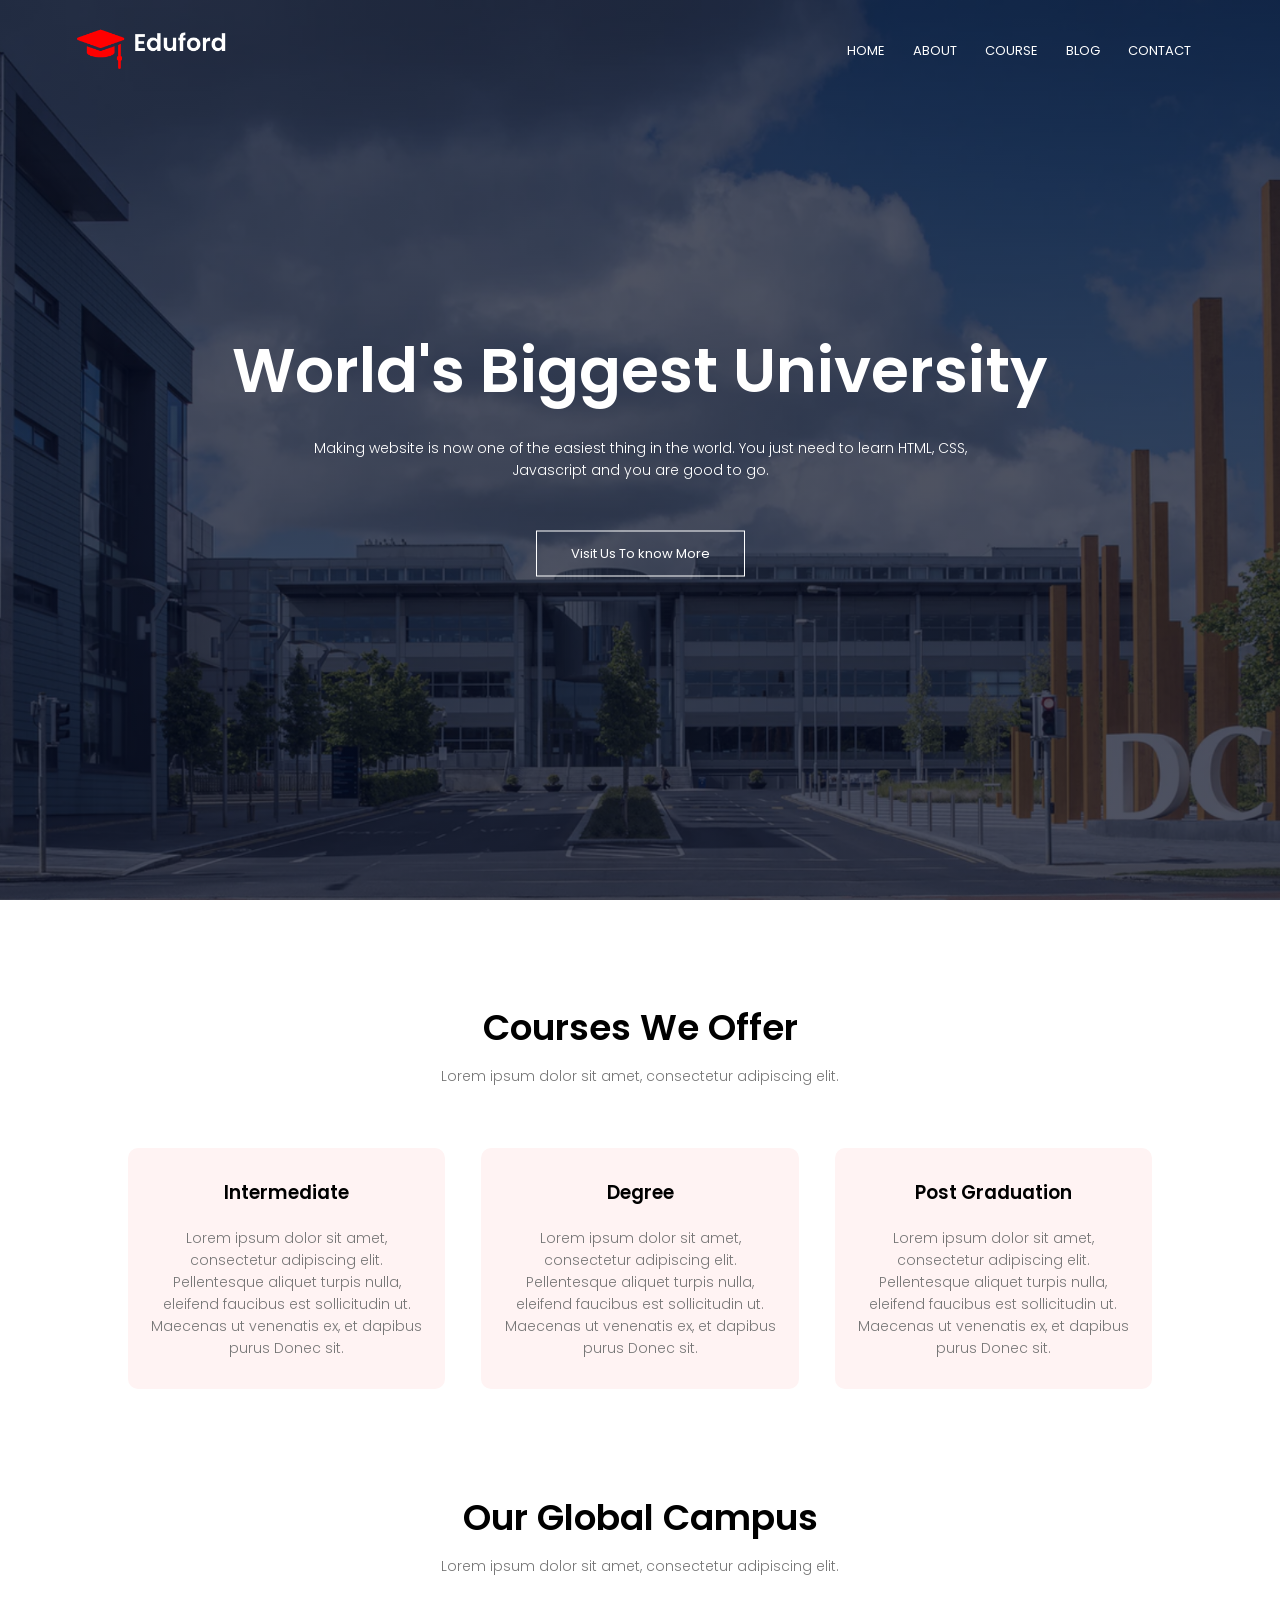
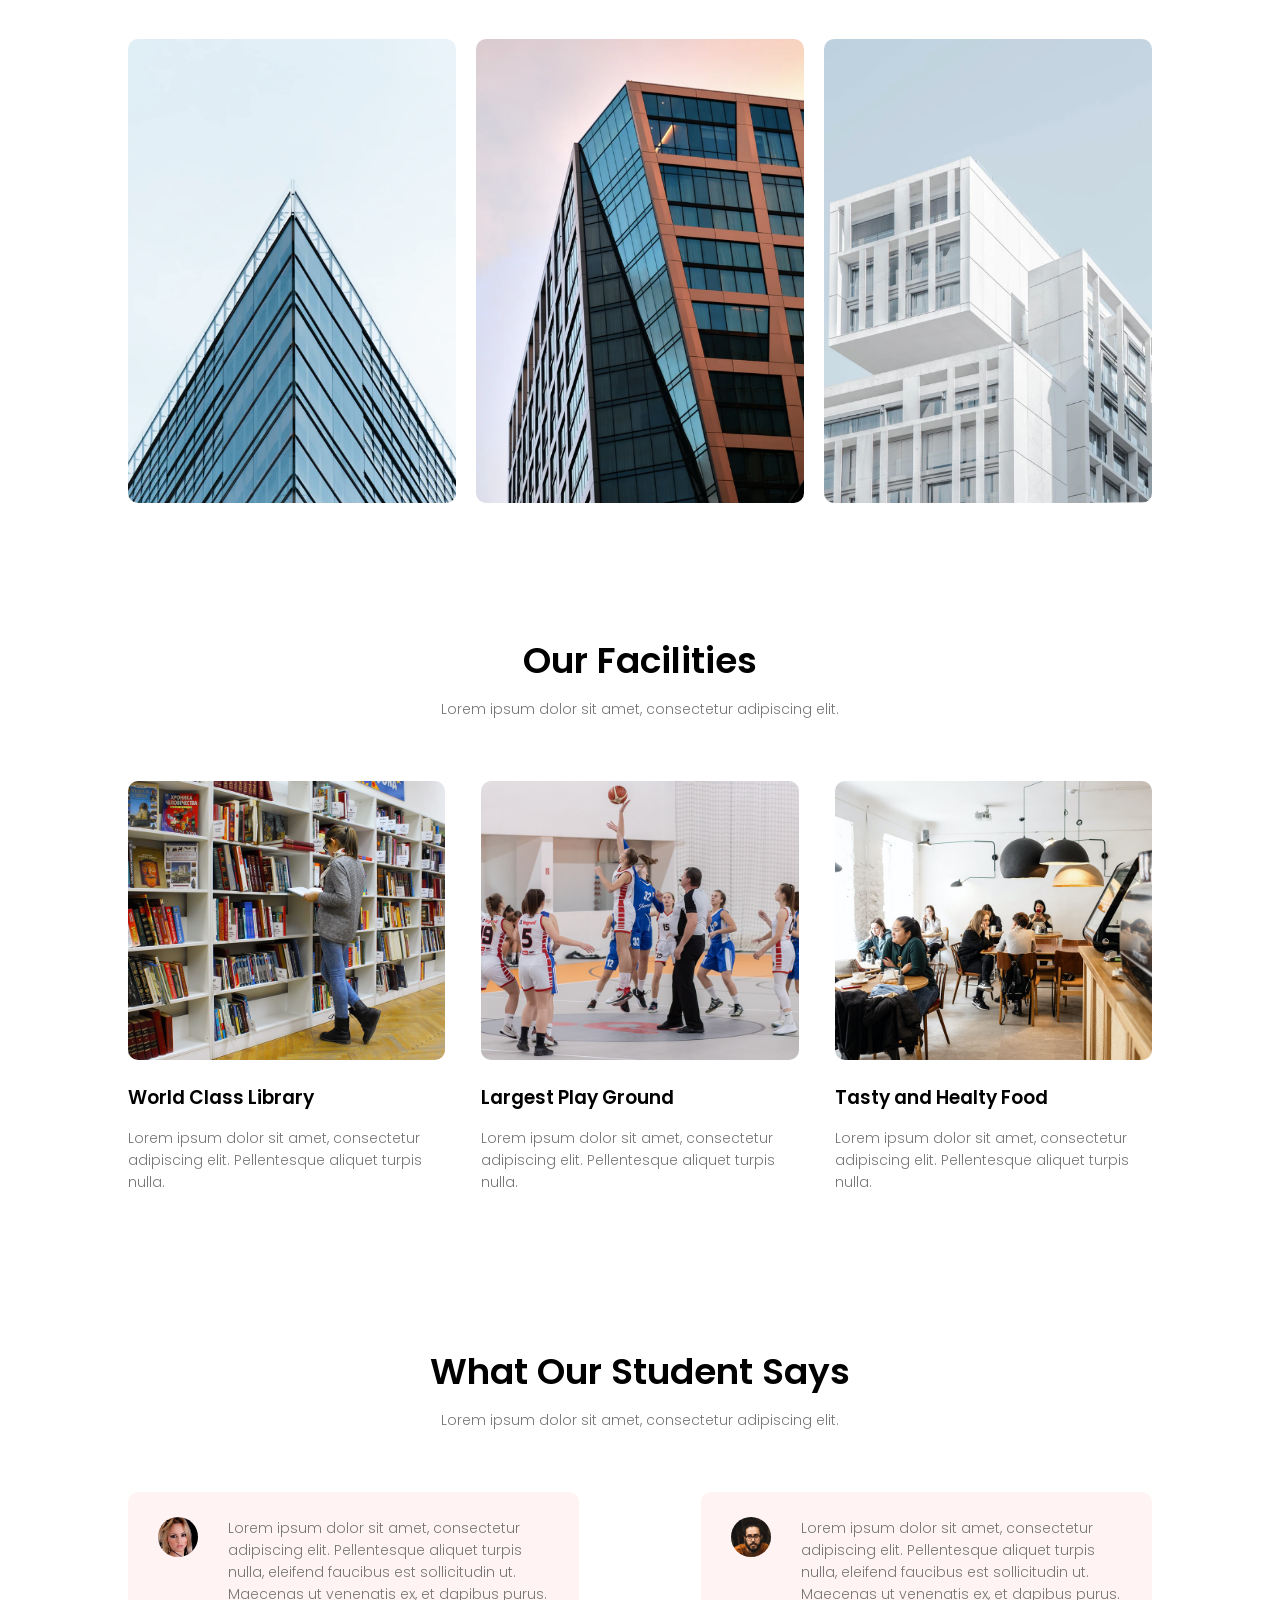
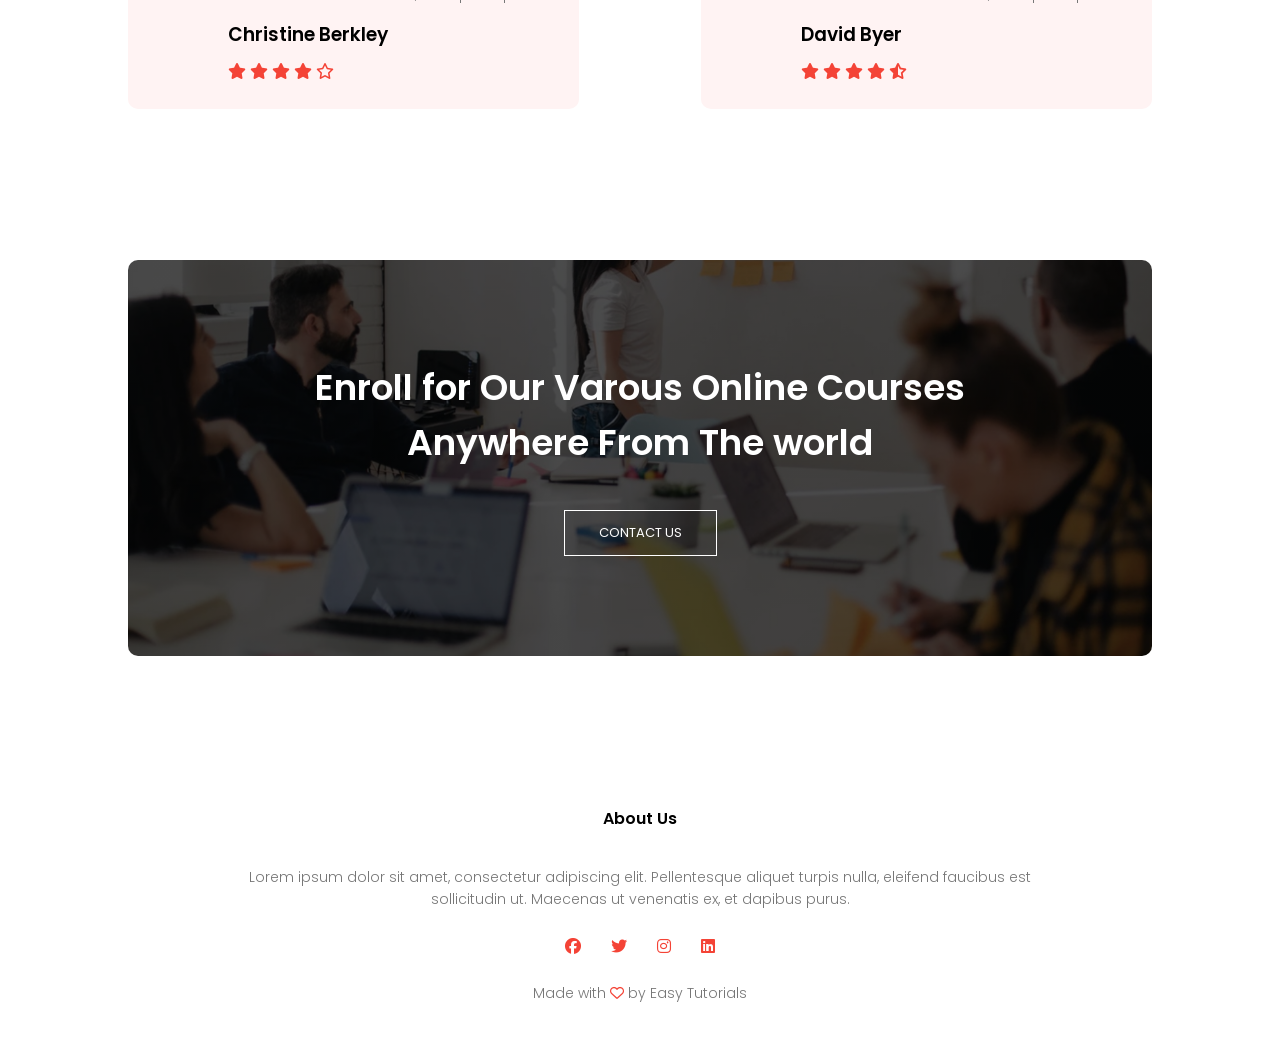
<file: index.html>
<!DOCTYPE html>
<html>
<head>
    <meta name="viewport" content="width=device-width, initial-scale=1.0">
    <title>University Website Design - Easy Tutorials</title>
    <link rel="stylesheet" href="style.css">
    <link rel="stylesheet" href="style.css">
<link rel="preconnect" href="https://fonts.gstatic.com">
<link href="https://fonts.googleapis.com/css2?family=Poppins:wght@100;200;300;400;600;700&display=swap" rel="stylesheet">
<link rel="stylesheet" href="https://cdnjs.cloudflare.com/ajax/libs/font-awesome/6.6.0/css/all.min.css">
</head>
<body>
<section class="header">
        <nav>
            <a href="index.html"><img src="images/logo.png"></a>
            <div class="nav-links" id="navLinks">
                <i class="fa-solid fa-times" onclick="hideMenu()"></i>
                <ul>
                    <li><a href="index.html">HOME</a></li>
                    <li><a href="about.html">ABOUT</a></li>
                    <li><a href="course.html">COURSE</a></li>
                    <li><a href="blog.html">BLOG</a></li>
                    <li><a href="contact.html">CONTACT</a></li>
                </ul>
            </div>
            <i class="fa-solid fa-bars" onclick="showMenu()"></i>
        </nav>

<div class="text-box">
    <h1>World's Biggest University</h1>
    <p>Making website is now one of the easiest thing in the world. You 
       just need to learn HTML, CSS,<br> Javascript and you are good to go.
    </p>
    <a href="" class="hero-btn">Visit Us To know More</a>
</div>
</section>

<!----------------Course------------->

<section class="course">
    <h1>Courses We Offer</h1>
    <p>Lorem ipsum dolor sit amet, consectetur adipiscing elit.</p>
    <div class="row">
        <div class="course-col">
            <h3>Intermediate</h3>
            <p>Lorem ipsum dolor sit amet, consectetur adipiscing elit. 
            Pellentesque aliquet turpis nulla, eleifend faucibus est 
            sollicitudin ut. Maecenas ut venenatis ex, et dapibus purus 
            Donec sit.</p>
        </div>
        <div class="course-col">
            <h3>Degree</h3>
            <p>Lorem ipsum dolor sit amet, consectetur adipiscing elit. 
            Pellentesque aliquet turpis nulla, eleifend faucibus est 
            sollicitudin ut. Maecenas ut venenatis ex, et dapibus purus 
            Donec sit.</p>
        </div>
        <div class="course-col">
            <h3>Post Graduation</h3>
            <p>Lorem ipsum dolor sit amet, consectetur adipiscing elit. 
            Pellentesque aliquet turpis nulla, eleifend faucibus est 
            sollicitudin ut. Maecenas ut venenatis ex, et dapibus purus 
            Donec sit.</p>
        </div>
    </div>

</section>

<!---------- campus --------->
<section class="campus">
    <h1>Our Global Campus</h1>
    <p>Lorem ipsum dolor sit amet, consectetur adipiscing elit.</p>

    <div class="row">
        <div class="campus-col">
            <img src="images/london.png">
            <div class="layer">
                <h3>LONDON</h3>
            </div>
        </div>
        <div class="campus-col">
            <img src="images/newyork.png">
            <div class="layer">
                <h3>NEW YORK</h3>
            </div>
        </div>
        <div class="campus-col">
            <img src="images/washington.png">
            <div class="layer">
                <h3>WASHINGTON</h3>
            </div>
        </div>
    </div>

</section>

<!------------- Facilities ------------->

<section class="facilities">
    <h1>Our Facilities</h1>
    <p>Lorem ipsum dolor sit amet, consectetur adipiscing elit.</p>

    <div class="row">
        <div class="facilities-col">
            <img src="images/library.png">
            <h3>World Class Library</h3>
            <p>Lorem ipsum dolor sit amet, consectetur adipiscing elit.
            Pellentesque aliquet turpis nulla.</p>
        </div>
        <div class="facilities-col">
            <img src="images/basketball.png">
            <h3>Largest Play Ground</h3>
            <p>Lorem ipsum dolor sit amet, consectetur adipiscing elit.
            Pellentesque aliquet turpis nulla.</p>
        </div>
        <div class="facilities-col">
            <img src="images/cafeteria.png">
            <h3>Tasty and Healty Food</h3>
            <p>Lorem ipsum dolor sit amet, consectetur adipiscing elit.
            Pellentesque aliquet turpis nulla.</p>
        </div>
    </div>
</section>

<!-------------- testimonials------------>

<section class="testimonials">
    <h1>What Our Student Says</h1>
    <p>Lorem ipsum dolor sit amet, consectetur adipiscing elit.</p>

    <div class="row">
        <div class="testimonial-col">
            <img src="images/user1.jpg">
            <div>
                <p>Lorem ipsum dolor sit amet, consectetur adipiscing
            elit. Pellentesque aliquet turpis nulla, eleifend
            faucibus est sollicitudin ut. Maecenas ut venenatis ex,
            et dapibus purus.</p>
            <h3>Christine Berkley</h3>
            <i class="fa-solid fa-star"></i>
            <i class="fa-solid fa-star"></i>
            <i class="fa-solid fa-star"></i>
            <i class="fa-solid fa-star"></i>
            <i class="fa-chisel fa-regular fa-star"></i>
            </div>
        </div>
        <div class="testimonial-col">
            <img src="images/user2.jpg">
            <div>
                <p>Lorem ipsum dolor sit amet, consectetur adipiscing
            elit. Pellentesque aliquet turpis nulla, eleifend
            faucibus est sollicitudin ut. Maecenas ut venenatis ex,
            et dapibus purus.</p>
            <h3>David Byer</h3>
            <i class="fa-solid fa-star"></i>
            <i class="fa-solid fa-star"></i>
            <i class="fa-solid fa-star"></i>
            <i class="fa-solid fa-star"></i>
            <i class="fa-solid fa-star-half-stroke"></i>
            </div>
        </div>
    </div>

</section>
<!-------- Call To Action ------------->
<section class="cta">
    <h1>Enroll for Our Varous Online Courses<br> Anywhere From The world </h1>
    <a href="" class="hero-btn">CONTACT US</a>

</section>

<!------------ Footer ----------->
<section class="footer">
    <h4>About Us</h4>
    <p>Lorem ipsum dolor sit amet, consectetur adipiscing elit.
    Pellentesque aliquet turpis nulla, eleifend faucibus est<br>
    sollicitudin ut. Maecenas ut venenatis ex, et dapibus purus.</p>
    <div class="icons">
        <i class="fa-brands fa-facebook"></i>
        <i class="fa-brands fa-twitter"></i>
        <i class="fa-brands fa-instagram"></i>
        <i class="fa-brands fa-linkedin"></i>
    </div>
    <p>Made with <i class="fa-regular fa-heart"></i> by Easy Tutorials</p>
</section>


<!---------JavaScript for Toggle Menu----------->
<script>

    var navLinks = document.getElementById("navLinks");
    function showMenu(){
        navLinks.style.right = "0";
    }
    function hideMenu(){
        navLinks.style.right = "-200px";
    }

</script>

</body>
</html>
</file>
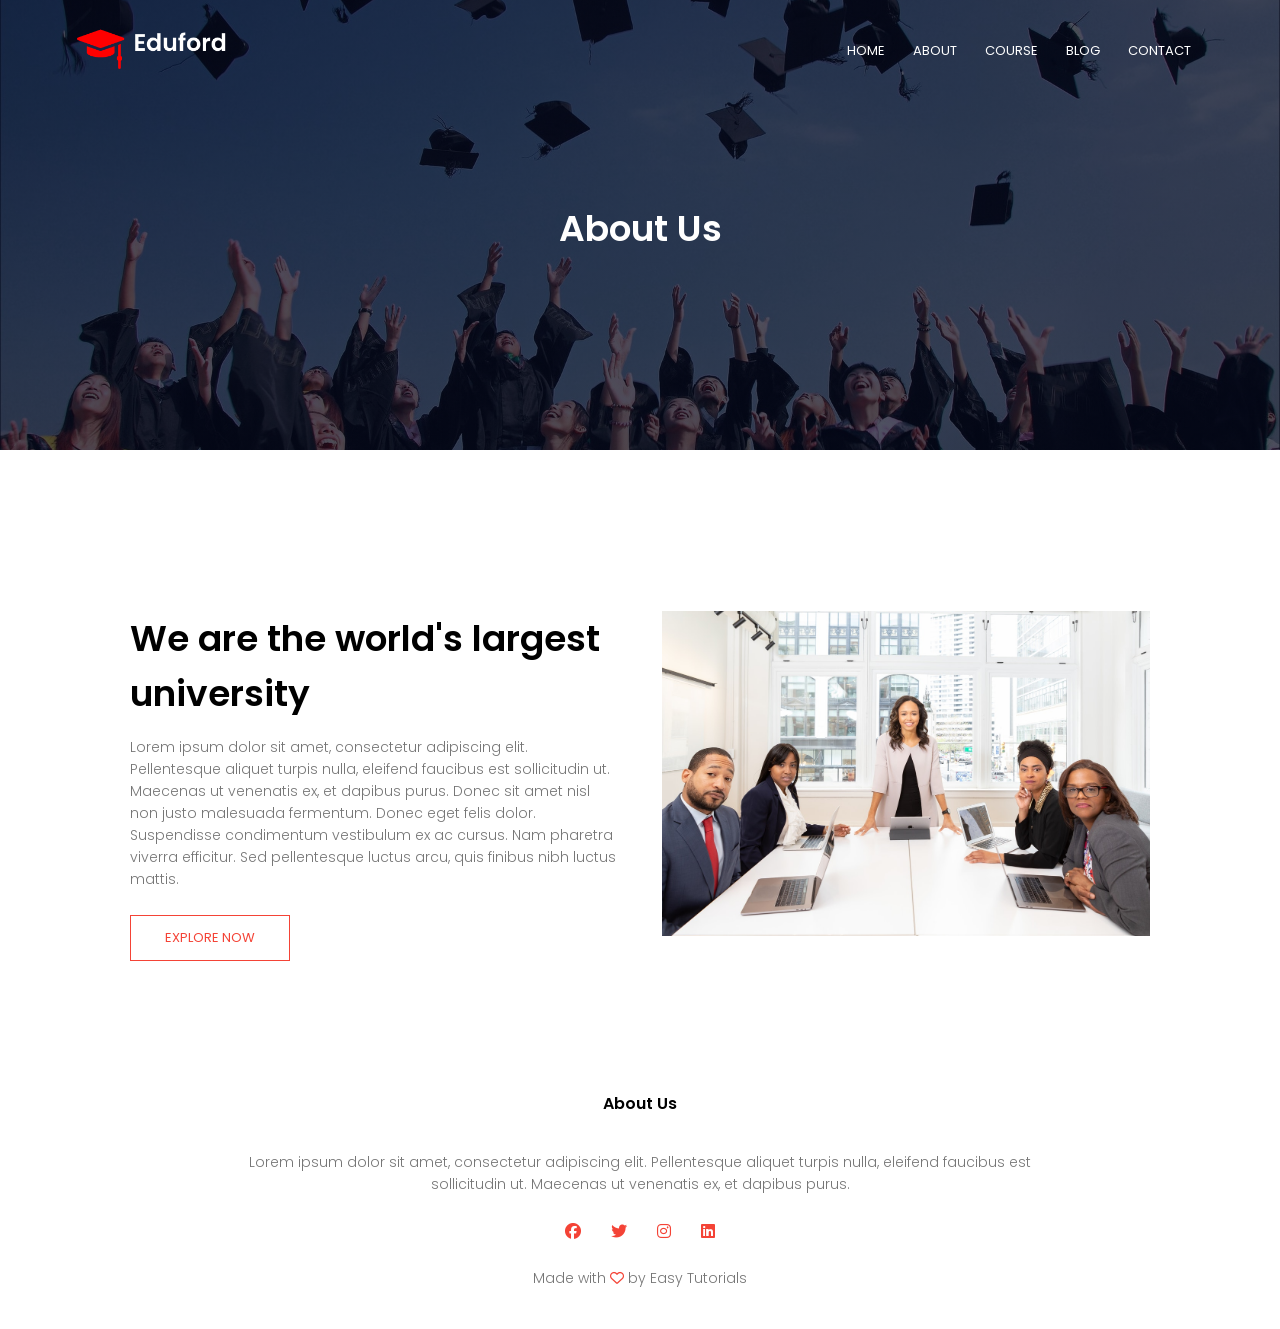
<file: about.html>
<!DOCTYPE html>
<html>
<head>
    <meta name="viewport" content="width=device-width, initial-scale=1.0">
    <title>University Website Design - Easy Tutorials</title>
    <link rel="stylesheet" href="style.css">
    <link rel="stylesheet" href="style.css">
<link rel="preconnect" href="https://fonts.gstatic.com">
<link href="https://fonts.googleapis.com/css2?family=Poppins:wght@100;200;300;400;600;700&display=swap" rel="stylesheet">
<link rel="stylesheet" href="https://cdnjs.cloudflare.com/ajax/libs/font-awesome/6.6.0/css/all.min.css">
</head>
<body>
<section class="sub-header">
        <nav>
            <a href="index.html"><img src="images/logo.png"></a>
            <div class="nav-links" id="navLinks">
                <i class="fa-solid fa-times" onclick="hideMenu()"></i>
                <ul>
                    <li><a href="index.html">HOME</a></li>
                    <li><a href="about.html">ABOUT</a></li>
                    <li><a href="course.html">COURSE</a></li>
                    <li><a href="blog.html">BLOG</a></li>
                    <li><a href="contact.html">CONTACT</a></li>
                </ul>
            </div>
            <i class="fa-solid fa-bars" onclick="showMenu()"></i>
        </nav>
        <h1>About Us</h1>
</section>

<!-------- about us content---------->

<section class="about-us">

    <div class="row">
        <div class="about-col">
            <h1>We are the world's largest university</h1>
            <p>Lorem ipsum dolor sit amet, consectetur adipiscing
            elit. Pellentesque aliquet turpis nulla, eleifend
            faucibus est sollicitudin ut. Maecenas ut venenatis ex,
            et dapibus purus. Donec sit amet nisl non justo
            malesuada fermentum. Donec eget felis dolor. Suspendisse
            condimentum vestibulum ex ac cursus. Nam pharetra
            viverra efficitur. Sed pellentesque luctus arcu, quis
            finibus nibh luctus mattis.</p>
            <a href="" class="hero-btn red-btn">EXPLORE NOW</a>
        </div>
        <div class="about-col">
            <img src="images/about.jpg">
        </div>
    </div>

</section>






<!------------ Footer ----------->
<section class="footer">
    <h4>About Us</h4>
    <p>Lorem ipsum dolor sit amet, consectetur adipiscing elit.
    Pellentesque aliquet turpis nulla, eleifend faucibus est<br>
    sollicitudin ut. Maecenas ut venenatis ex, et dapibus purus.</p>
    <div class="icons">
        <i class="fa-brands fa-facebook"></i>
        <i class="fa-brands fa-twitter"></i>
        <i class="fa-brands fa-instagram"></i>
        <i class="fa-brands fa-linkedin"></i>
    </div>
    <p>Made with <i class="fa-regular fa-heart"></i> by Easy Tutorials</p>
</section>


<!---------JavaScript for Toggle Menu----------->
<script>

    var navLinks = document.getElementById("navLinks");
    function showMenu(){
        navLinks.style.right = "0";
    }
    function hideMenu(){
        navLinks.style.right = "-200px";
    }

</script>

</body>
</html>
</file>
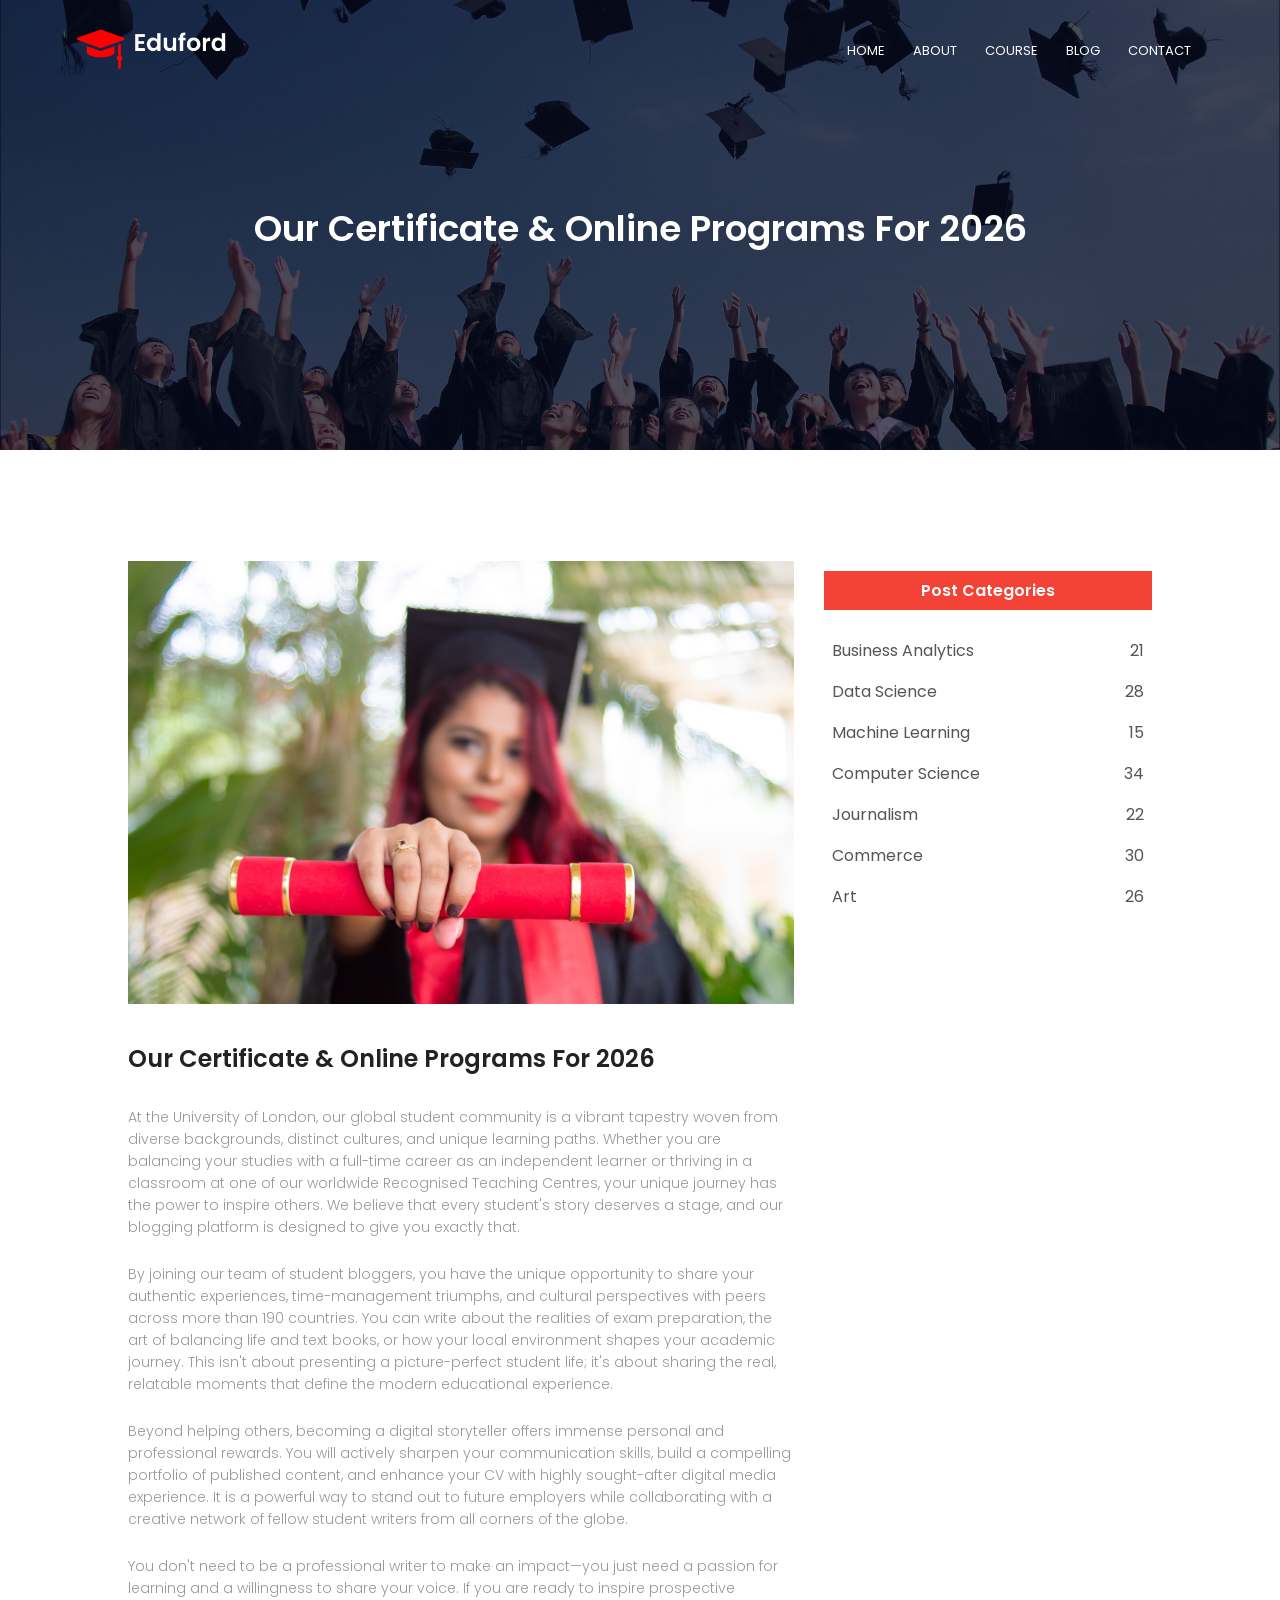
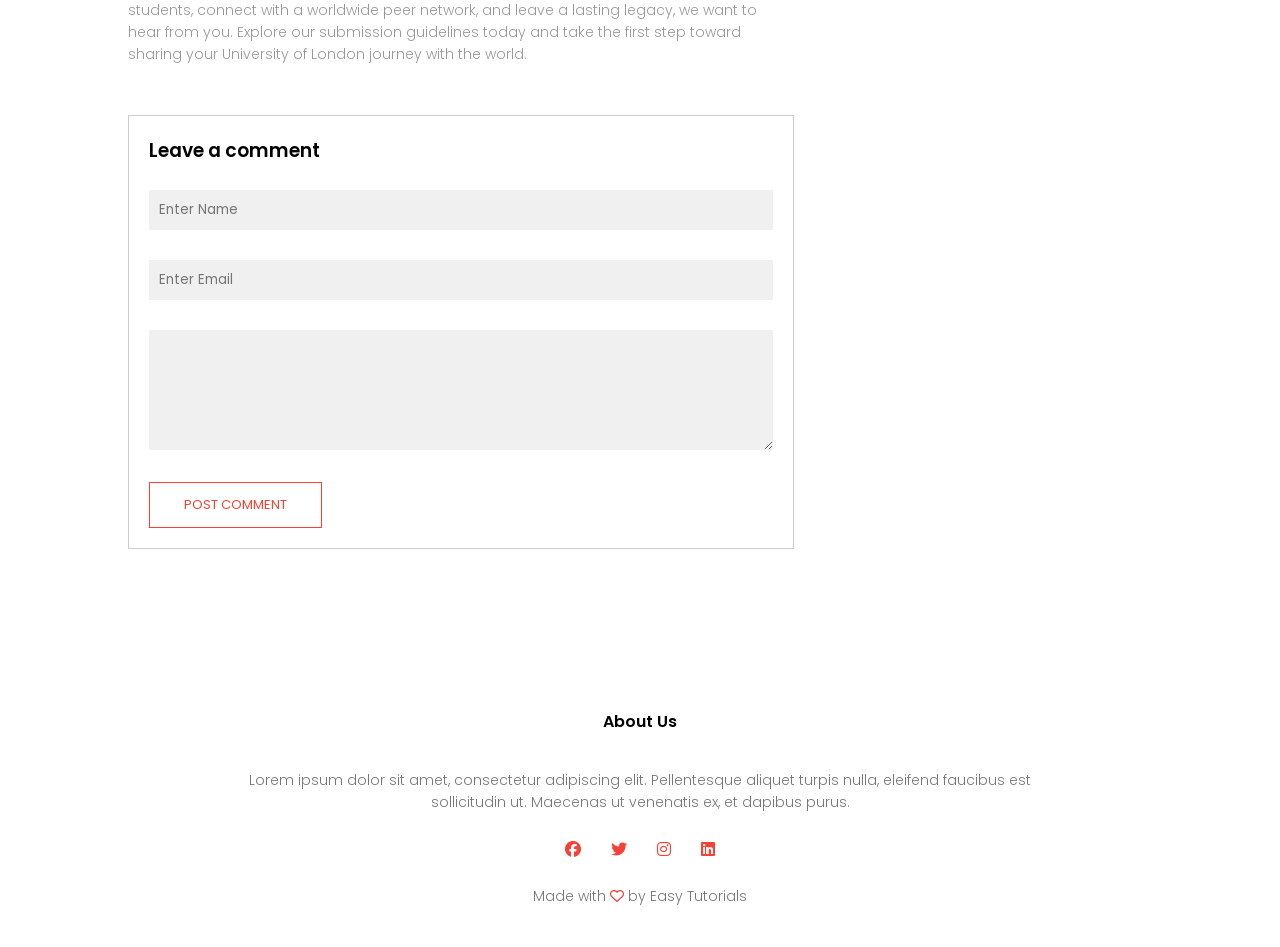
<file: blog.html>
<!DOCTYPE html>
<html>
<head>
    <meta name="viewport" content="width=device-width, initial-scale=1.0">
    <title>University Website Design - Easy Tutorials</title>
    <link rel="stylesheet" href="style.css">
    <link rel="stylesheet" href="style.css">
<link rel="preconnect" href="https://fonts.gstatic.com">
<link href="https://fonts.googleapis.com/css2?family=Poppins:wght@100;200;300;400;600;700&display=swap" rel="stylesheet">
<link rel="stylesheet" href="https://cdnjs.cloudflare.com/ajax/libs/font-awesome/6.6.0/css/all.min.css">
</head>
<body>
<section class="sub-header">
        <nav>
            <a href="index.html"><img src="images/logo.png"></a>
            <div class="nav-links" id="navLinks">
                <i class="fa-solid fa-times" onclick="hideMenu()"></i>
                <ul>
                    <li><a href="index.html">HOME</a></li>
                    <li><a href="about.html">ABOUT</a></li>
                    <li><a href="course.html">COURSE</a></li>
                    <li><a href="blog.html">BLOG</a></li>
                    <li><a href="contact.html">CONTACT</a></li>
                </ul>
            </div>
            <i class="fa-solid fa-bars" onclick="showMenu()"></i>
        </nav>
        <h1>Our Certificate & Online Programs For 2026</h1>
</section>

<!------------ blog page content ---->

<section class="blog-content">
    <div class="row">
        <div class="blog-left">
            <img src="images/certificate.jpg">
            <h2>Our Certificate & Online Programs For 2026</h2>
            <p>At the University of London, our global student community is a vibrant 
            tapestry woven from diverse backgrounds, distinct cultures, and unique 
            learning paths. Whether you are balancing your studies with a full-time career 
            as an independent learner or thriving in a classroom at one of our worldwide 
            Recognised Teaching Centres, your unique journey has the power to inspire others. 
            We believe that every student's story deserves a stage, and our blogging platform 
            is designed to give you exactly that.</p>
            <br>
            <p>By joining our team of student bloggers, you have the unique
            opportunity to share your authentic experiences, time-management
            triumphs, and cultural perspectives with peers across more than 190
            countries. You can write about the realities of exam preparation, the
            art of balancing life and text books, or how your local environment 
            shapes your academic journey. This isn't about presenting a picture-perfect
            student life; it's about sharing the real, relatable moments that define the
            modern educational experience.</p>
            <br>
            <p>Beyond helping others, becoming a digital storyteller offers immense
            personal and professional rewards. You will actively sharpen your 
            communication skills, build a compelling portfolio of published content, 
            and enhance your CV with highly sought-after digital media experience. 
            It is a powerful way to stand out to future employers while collaborating
            with a creative network of fellow student writers from all corners of the globe.</p>
            <br>
            <p>You don't need to be a professional writer to make an impact—you just need a
            passion for learning and a willingness to share your voice. If you are ready to
            inspire prospective students, connect with a worldwide peer network, and leave a
            lasting legacy, we want to hear from you. Explore our submission guidelines today 
            and take the first step toward sharing your University of London journey with the world.</p>
        <div class="comment-box">

            <h3>Leave a comment</h3>
            <form class="comment-form">
                <input type="text" placeholder="Enter Name">
                <input type="email" placeholder="Enter Email">
                <textarea rows="5" placeholder="Your comment">
                </textarea>
                <button type="submit" class="hero-btn red-btn">POST COMMENT</button>
            </form>
        </div>
        
        </div>
        <div class="blog-right">
            <h3>Post Categories</h3>
            <div>
                <span>Business Analytics</span>
                <span>21</span>
            </div>
            <div>
                <span>Data Science</span>
                <span>28</span>
            </div>
            <div>
                <span>Machine Learning</span>
                <span>15</span>
            </div>
            <div>
                <span>Computer Science</span>
                <span>34</span>
            </div>
            <div>
                <span>Journalism</span>
                <span>22</span>
            </div>
            <div>
                <span>Commerce</span>
                <span>30</span>
            </div>
            <div>
                <span>Art</span>
                <span>26</span>
            </div>
        </div>
    </div>
</section>


<!------------ Footer ----------->
<section class="footer">
    <h4>About Us</h4>
    <p>Lorem ipsum dolor sit amet, consectetur adipiscing elit.
    Pellentesque aliquet turpis nulla, eleifend faucibus est<br>
    sollicitudin ut. Maecenas ut venenatis ex, et dapibus purus.</p>
    <div class="icons">
        <i class="fa-brands fa-facebook"></i>
        <i class="fa-brands fa-twitter"></i>
        <i class="fa-brands fa-instagram"></i>
        <i class="fa-brands fa-linkedin"></i>
    </div>
    <p>Made with <i class="fa-regular fa-heart"></i> by Easy Tutorials</p>
</section>


<!---------JavaScript for Toggle Menu----------->
<script>

    var navLinks = document.getElementById("navLinks");
    function showMenu(){
        navLinks.style.right = "0";
    }
    function hideMenu(){
        navLinks.style.right = "-200px";
    }

</script>

</body>
</html>
</file>
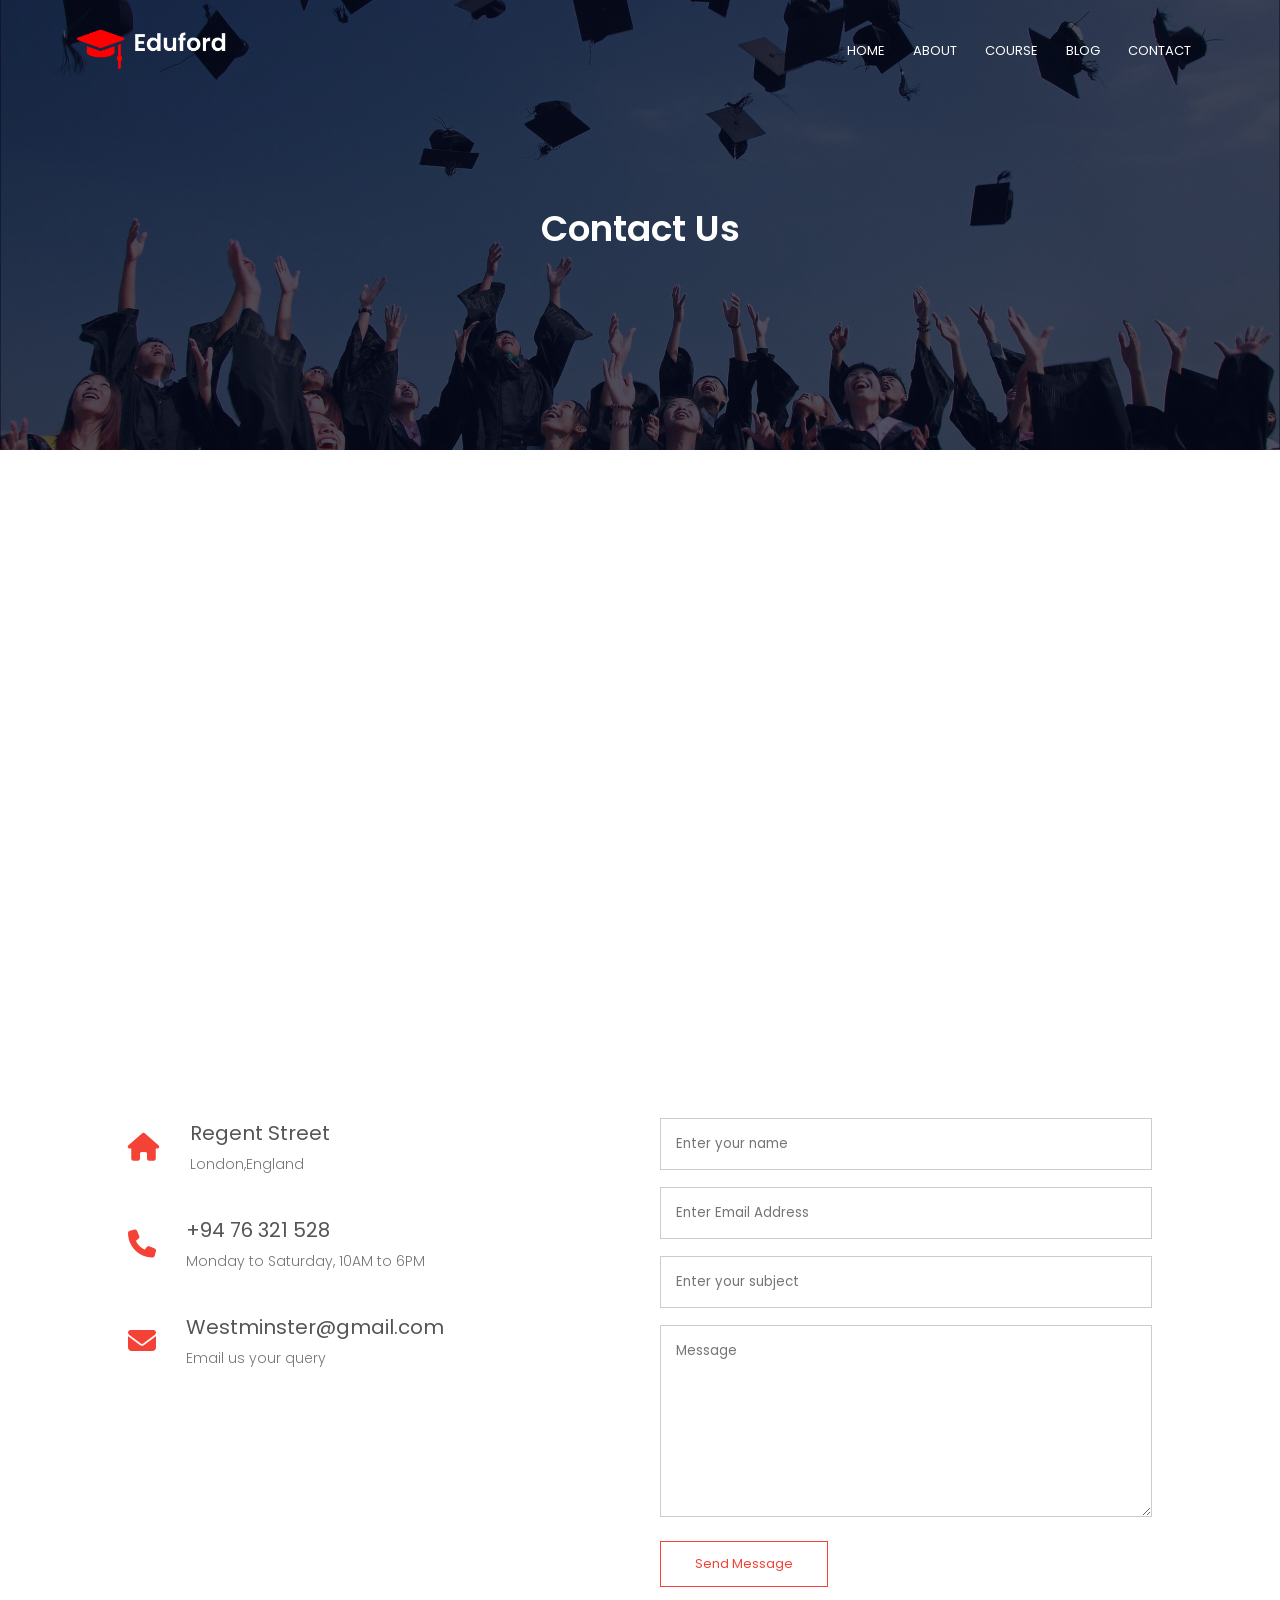
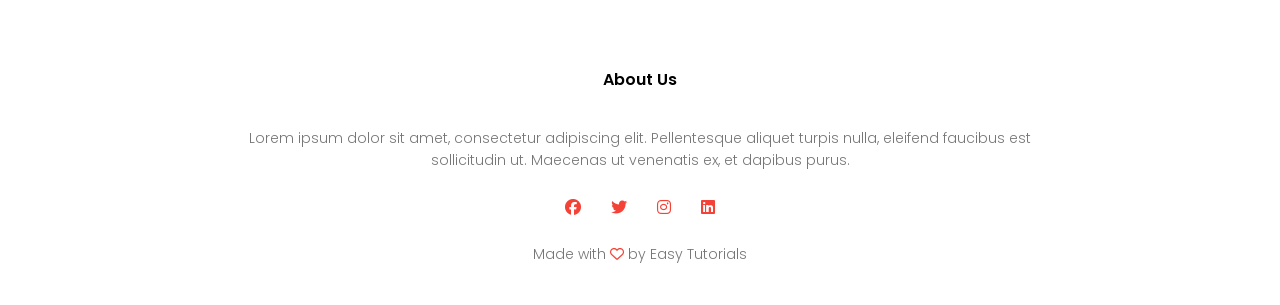
<file: contact.html>
<!DOCTYPE html>
<html>
<head>
    <meta name="viewport" content="width=device-width, initial-scale=1.0">
    <title>University Website Design - Easy Tutorials</title>
    <link rel="stylesheet" href="style.css">
    <link rel="stylesheet" href="style.css">
<link rel="preconnect" href="https://fonts.gstatic.com">
<link href="https://fonts.googleapis.com/css2?family=Poppins:wght@100;200;300;400;600;700&display=swap" rel="stylesheet">
<link rel="stylesheet" href="https://cdnjs.cloudflare.com/ajax/libs/font-awesome/6.6.0/css/all.min.css">
</head>
<body>
<section class="sub-header">
        <nav>
            <a href="index.html"><img src="images/logo.png"></a>
            <div class="nav-links" id="navLinks">
                <i class="fa-solid fa-times" onclick="hideMenu()"></i>
                <ul>
                    <li><a href="index.html">HOME</a></li>
                    <li><a href="about.html">ABOUT</a></li>
                    <li><a href="course.html">COURSE</a></li>
                    <li><a href="blog.html">BLOG</a></li>
                    <li><a href="contact.html">CONTACT</a></li>
                </ul>
            </div>
            <i class="fa-solid fa-bars" onclick="showMenu()"></i>
        </nav>
        <h1>Contact Us</h1>
</section>

<!-------- contact us ---------->

<section class="location">
    <iframe src="https://www.google.com/maps/embed?pb=!1m18!1m12!1m3!1d40678106.816687554!2d-71.86192900000003!3d51.51698410000001!2m3!1f0!2f0!3f0!3m2!1i1024!2i768!4f13.1!3m3!1m2!1s0x48761ad51b1e1cf9%3A0xcc7544a8c326ab06!2sUniversity%20of%20Westminster%20-%20Regent%20Street!5e0!3m2!1sen!2slk!4v1779183520718!5m2!1sen!2slk" width="600" height="450" style="border:0;" allowfullscreen="" loading="lazy" referrerpolicy="no-referrer-when-downgrade"></iframe>

</section>

<section class="contact-us">

    <div class="row">
        <div class="contact-col">
            <div>
                <i class="fa fa-home"></i>
                <span>
                    <h5>Regent Street</h5>
                    <p>London,England</p>
                </span>

            </div>
            <div>
                <i class="fa fa-phone"></i>
                <span>
                    <h5>+94 76 321 528</h5>
                    <p>Monday to Saturday, 10AM to 6PM</p>
                </span>

            </div>
            <div>
                <i class="fa-solid fa-envelope"></i>
                <span>
                    <h5>Westminster@gmail.com</h5>
                    <p>Email us your query</p>
                </span>

            </div>
        </div>
        <div class="contact-col">
            <form action="form-handler.php" method="post">
                <input type="text" name="name" placeholder="Enter your name" required>
                <input type="email" name="email" placeholder="Enter Email Address" required>
                <input type="text" name="subject" placeholder="Enter your subject" required>
                <textarea rows="8" name="message" placeholder="Message" required></textarea>
                <button type="submit" class="hero-btn red-btn">Send Message</button>
            </form>

        </div>
    </div>


</section>



<!------------ Footer ----------->
<section class="footer">
    <h4>About Us</h4>
    <p>Lorem ipsum dolor sit amet, consectetur adipiscing elit.
    Pellentesque aliquet turpis nulla, eleifend faucibus est<br>
    sollicitudin ut. Maecenas ut venenatis ex, et dapibus purus.</p>
    <div class="icons">
        <i class="fa-brands fa-facebook"></i>
        <i class="fa-brands fa-twitter"></i>
        <i class="fa-brands fa-instagram"></i>
        <i class="fa-brands fa-linkedin"></i>
    </div>
    <p>Made with <i class="fa-regular fa-heart"></i> by Easy Tutorials</p>
</section>


<!---------JavaScript for Toggle Menu----------->
<script>

    var navLinks = document.getElementById("navLinks");
    function showMenu(){
        navLinks.style.right = "0";
    }
    function hideMenu(){
        navLinks.style.right = "-200px";
    }

</script>

</body>
</html>
</file>
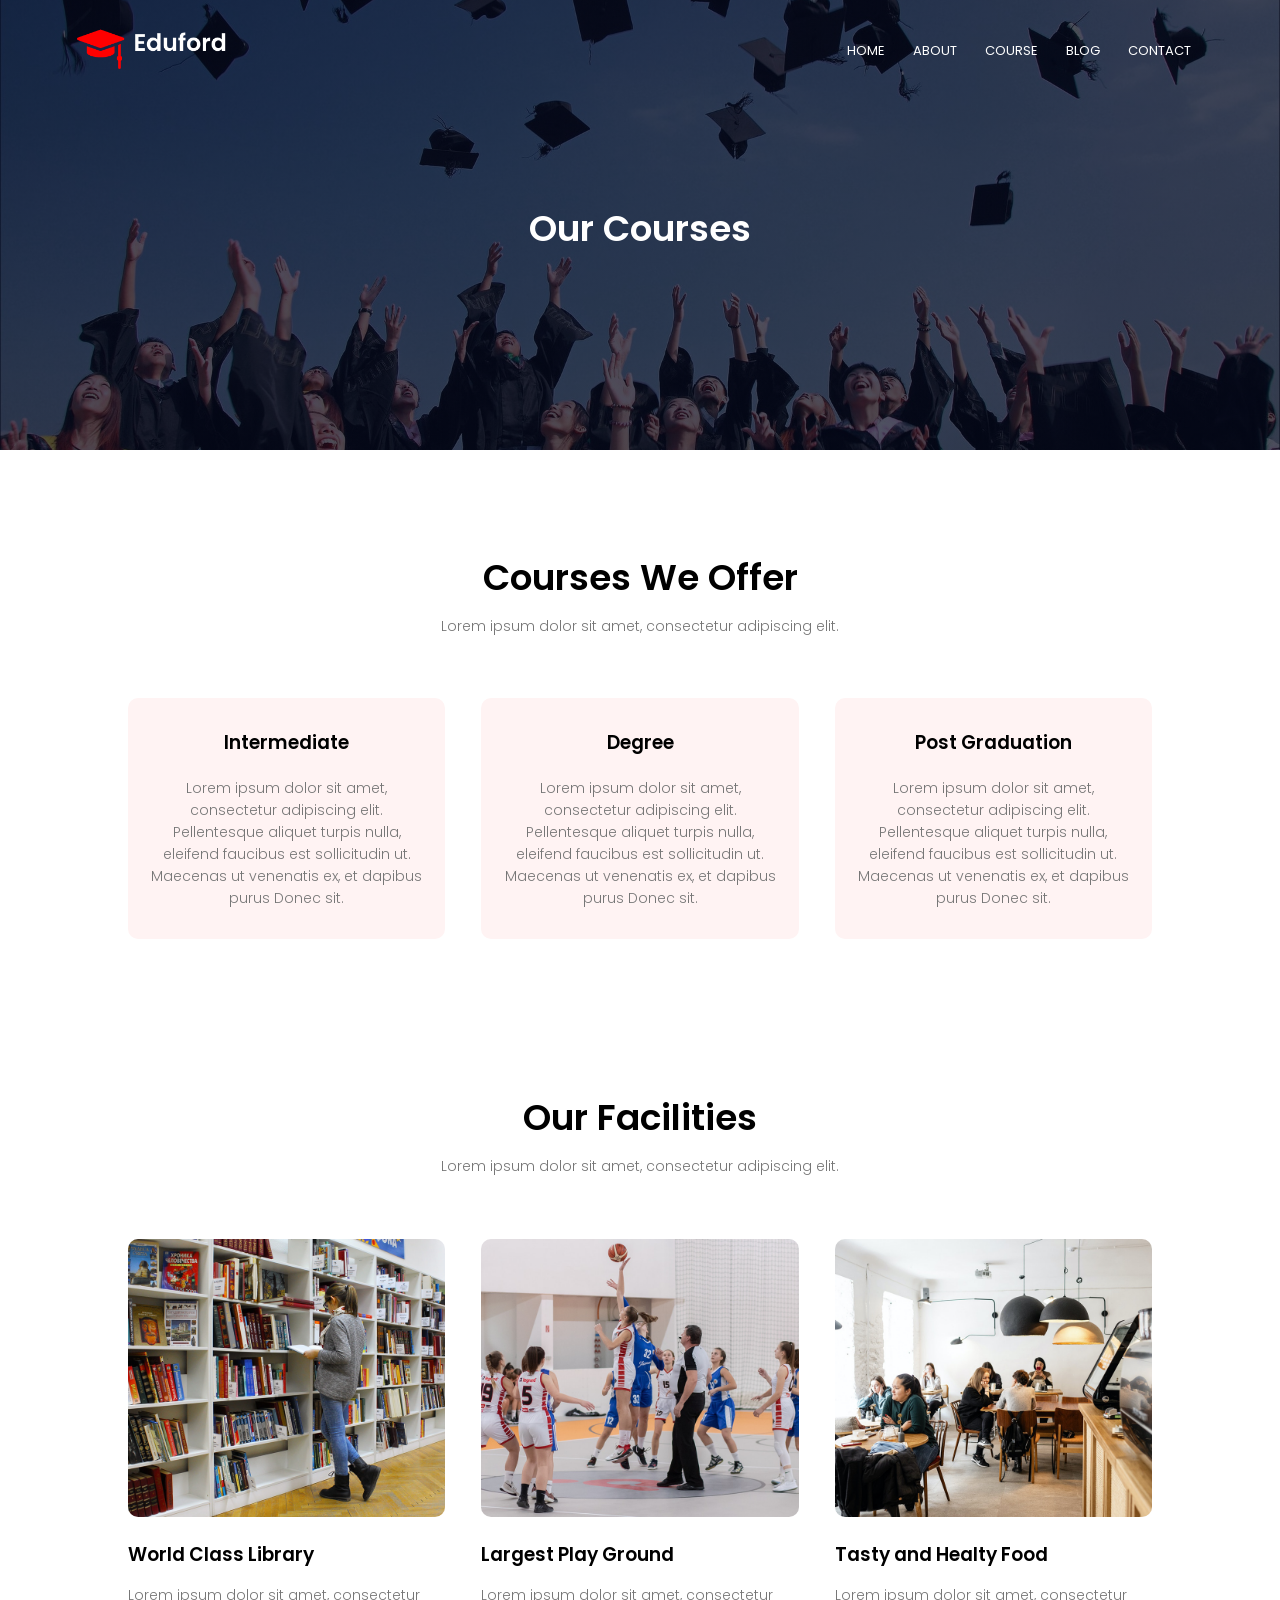
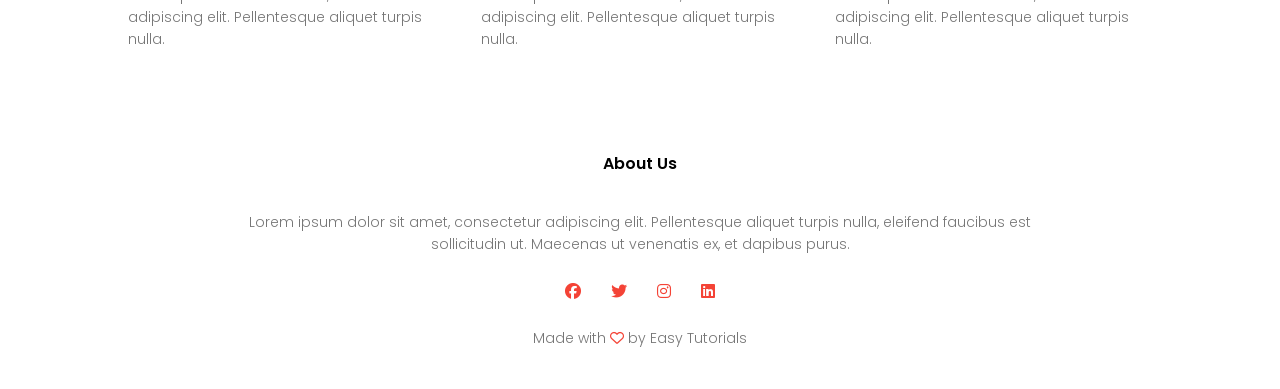
<file: course.html>
<!DOCTYPE html>
<html>
<head>
    <meta name="viewport" content="width=device-width, initial-scale=1.0">
    <title>University Website Design - Easy Tutorials</title>
    <link rel="stylesheet" href="style.css">
    <link rel="stylesheet" href="style.css">
<link rel="preconnect" href="https://fonts.gstatic.com">
<link href="https://fonts.googleapis.com/css2?family=Poppins:wght@100;200;300;400;600;700&display=swap" rel="stylesheet">
<link rel="stylesheet" href="https://cdnjs.cloudflare.com/ajax/libs/font-awesome/6.6.0/css/all.min.css">
</head>
<body>
<section class="sub-header">
        <nav>
            <a href="index.html"><img src="images/logo.png"></a>
            <div class="nav-links" id="navLinks">
                <i class="fa-solid fa-times" onclick="hideMenu()"></i>
                <ul>
                    <li><a href="index.html">HOME</a></li>
                    <li><a href="about.html">ABOUT</a></li>
                    <li><a href="course.html">COURSE</a></li>
                    <li><a href="blog.html">BLOG</a></li>
                    <li><a href="contact.html">CONTACT</a></li>
                </ul>
            </div>
            <i class="fa-solid fa-bars" onclick="showMenu()"></i>
        </nav>
        <h1>Our Courses</h1>
</section>

<!----------- Course ------------>

<section class="course">
    <h1>Courses We Offer</h1>
    <p>Lorem ipsum dolor sit amet, consectetur adipiscing elit.</p>
    <div class="row">
        <div class="course-col">
            <h3>Intermediate</h3>
            <p>Lorem ipsum dolor sit amet, consectetur adipiscing elit. 
            Pellentesque aliquet turpis nulla, eleifend faucibus est 
            sollicitudin ut. Maecenas ut venenatis ex, et dapibus purus 
            Donec sit.</p>
        </div>
        <div class="course-col">
            <h3>Degree</h3>
            <p>Lorem ipsum dolor sit amet, consectetur adipiscing elit. 
            Pellentesque aliquet turpis nulla, eleifend faucibus est 
            sollicitudin ut. Maecenas ut venenatis ex, et dapibus purus 
            Donec sit.</p>
        </div>
        <div class="course-col">
            <h3>Post Graduation</h3>
            <p>Lorem ipsum dolor sit amet, consectetur adipiscing elit. 
            Pellentesque aliquet turpis nulla, eleifend faucibus est 
            sollicitudin ut. Maecenas ut venenatis ex, et dapibus purus 
            Donec sit.</p>
        </div>
    </div>

</section>
<!------------- facilities ------->
<section class="facilities">
    <h1>Our Facilities</h1>
    <p>Lorem ipsum dolor sit amet, consectetur adipiscing elit.</p>

    <div class="row">
        <div class="facilities-col">
            <img src="images/library.png">
            <h3>World Class Library</h3>
            <p>Lorem ipsum dolor sit amet, consectetur adipiscing elit.
            Pellentesque aliquet turpis nulla.</p>
        </div>
        <div class="facilities-col">
            <img src="images/basketball.png">
            <h3>Largest Play Ground</h3>
            <p>Lorem ipsum dolor sit amet, consectetur adipiscing elit.
            Pellentesque aliquet turpis nulla.</p>
        </div>
        <div class="facilities-col">
            <img src="images/cafeteria.png">
            <h3>Tasty and Healty Food</h3>
            <p>Lorem ipsum dolor sit amet, consectetur adipiscing elit.
            Pellentesque aliquet turpis nulla.</p>
        </div>
    </div>
</section>

<!------------ Footer ----------->
<section class="footer">
    <h4>About Us</h4>
    <p>Lorem ipsum dolor sit amet, consectetur adipiscing elit.
    Pellentesque aliquet turpis nulla, eleifend faucibus est<br>
    sollicitudin ut. Maecenas ut venenatis ex, et dapibus purus.</p>
    <div class="icons">
        <i class="fa-brands fa-facebook"></i>
        <i class="fa-brands fa-twitter"></i>
        <i class="fa-brands fa-instagram"></i>
        <i class="fa-brands fa-linkedin"></i>
    </div>
    <p>Made with <i class="fa-regular fa-heart"></i> by Easy Tutorials</p>
</section>


<!---------JavaScript for Toggle Menu----------->
<script>

    var navLinks = document.getElementById("navLinks");
    function showMenu(){
        navLinks.style.right = "0";
    }
    function hideMenu(){
        navLinks.style.right = "-200px";
    }

</script>

</body>
</html>
</file>
<file: style.css>
*{
    margin: 0;
    padding: 0;
    font-family: "Poppins", sans-serif;
    box-sizing: border-box; /* Highly recommended to prevent layout issues */
    
  
}

.header{
    min-height: 100vh;
    width: 100%;
    background-image: linear-gradient(rgba(4,9,30,0.7), rgba(4,9,30,0.7)), url('images/banner.png');
    background-position: center;
    background-size: cover;
    position: relative;
}
nav{
    display: flex;
    padding: 2% 6%;
    justify-content: space-between;
    align-items: center;
}
nav img{
    width: 150px;
}
.nav-links{
    flex: 1;
    text-align: right;
}
.nav-links ul li{
    list-style: none;
    display: inline-block;
    padding: 8px 12px;
    position: relative;
}
.nav-links ul li a{
    color: #fff;
    text-decoration: none;
    font-size: 13px;
}
.nav-links ul li::after{
    content: '';
    width: 0%;
    height: 2px;
    background: #f44336;
    display: block;
    margin: auto;
    transition: 0.5s;
}
.nav-links ul li:hover::after{
    width: 100%;
}
.text-box{
    width: 90%;
    color: #fff;
    position: absolute;
    top: 50%;
    left: 50%;
    transform: translate(-50%,-50%);
    text-align: center;
}
.text-box h1{
    font-size: 62px;
}
.text-box p{
    margin: 10px 0 40px;
    font-size: 14px;
    color: #fff;
}
.hero-btn{
    display: inline-block;
    text-decoration: none;
    color: #fff;
    border: 1px solid #fff;
    padding: 12px 34px;
    font-size: 13px;
    background: transparent;
    position: relative;
    cursor: pointer;
}
.hero-btn:hover{
    border: 1px solid #f44336;
    background: #f44336;
    transition: 1s;
}

nav .fa-solid {
    display: none;
}


@media(max-width: 700px){
    .text-box h1{
         font-size: 20px;
    }
    .nav-links ul li{
        display: block;
    }
    .nav-links{
        position: fixed;
        background: #f44336;
        height: 100vh;
        width: 200px;
        top: 0;
        right: -220px;
        text-align: left;
        z-index: 2;
        transition: 1s;
    }
    nav .fa-solid {
        display: block;
        color: #fff;
        margin: 10px;
        font-size: 22px;
        cursor: pointer;
    }
    .nav-links ul{
        padding: 30px;
    }
}

/*------- course -------*/

.course{
    width: 80%;
    margin: auto;
    text-align: center;
    padding-top: 100px;
}
h1{
    font-size: 36px;
    font-weight: 600;
}

p{
    color: #777;
    font-size: 14px;
    font-weight: 300;
    line-height: 22px;
    padding: 10px;
}

.row{
    margin-top: 5%;
    display: flex;
    justify-content: space-between;
}
.course-col{
    flex-basis: 31%;
    background: #fff3f3;
    border-radius: 10px;
    margin-bottom: 5%;
    padding: 20px 12px;
    box-sizing: border-box;
    transition: 0.5s;
}
h3{
    text-align: center;
    font-weight: 600;
    margin: 10px 0;
}
.course-col:hover{
    box-shadow: 0 0 20px 0px rgba(0,0,0,0.2);
}
@media(max-width: 700px){
    .row{
        flex-direction: column;
    }
}

/*----------- campus -----------*/

.campus{
    width: 80%;
    margin: auto;
    text-align: center;
    padding-top: 50px;
}
.campus-col{
    flex-basis: 32%;
    border-radius: 10px;
    margin-bottom: 30px;
    position: relative;
    overflow: hidden;
}
.campus-col img{
    width: 100%;
    display: block;
}
.layer{
    background: transparent;
    height: 100%;
    width: 100%;
    position: absolute;
    top: 0;
    left: 0;
    transition: 0.5s;
}
.layer:hover{
    background: rgba(226,0,0,0.7);
}
.layer h3{
    width: 100%;
    font-weight: 500;
    color: #fff;
    font-size: 26px;
    bottom: 0;
    left: 50%;
    transform: translateX(-50%);
    position: absolute;
    opacity: 0;
    transition: 0.5s;
}
.layer:hover h3{
    bottom: 49%;
    opacity: 1;
}

/*----------- facilities ---------*/

.facilities{
    width: 80%;
    margin: auto;
    text-align: center;
    padding-top: 100px;
}
.facilities-col{
    flex-basis: 31%;
    border-radius: 10px;
    margin-bottom: 5%;
    text-align: left;
}
.facilities-col img{
    width: 100%;
    border-radius: 10px;
}
.facilities-col p{
    padding: 0;
}
.facilities-col h3{
    margin-top: 16px;
    margin-bottom: 15px;
    text-align: left;
}

/*-------- testimonials ------------*/

.testimonials{
    width: 80%;
    margin: auto;
    padding-top: 100px;
    text-align: center;
}
.testimonial-col{
    flex-basis: 44%;
    border-radius: 10px;
    margin-bottom: 5%;
    text-align: left;
    background: #fff3f3;
    padding: 25px;
    cursor: pointer;
    display: flex;
}
.testimonial-col img{
    height: 40px;
    margin-left: 5px;
    margin-right: 30px;
    border-radius: 50%;
}
.testimonial-col p{
    padding: 0;
}
.testimonial-col h3{
    margin-top: 15px;
    text-align: left;
}
.testimonial-col .fa-solid,
.testimonial-col .fa-regular {
    color: #f44336;
}
@media(max-width: 700px){
    .testimonial-col img{
        margin-left: 0px;
        margin-right: 15px;
    }
}
/*------------ call to action-------*/

.cta{
    margin: 100px auto;
    width: 80%;
    background-image: linear-gradient(rgba(0,0,0,0.7),rgba(0,0,0,0.7)),url(images/banner2.jpg);
    background-position: center;
    background-size: cover;
    border-radius: 10px;
    text-align: center;
    padding: 100px 0;
}
.cta h1{
    color: #fff;
    margin-bottom: 40px;
    padding: 0;
}
@media(max-width: 700px){
    .cta h1{
        font-size: 24px;
    }
}

/*--------------footer-------------*/
.footer{
    width: 100%;
    text-align: center;
    padding: 30px 0;
}
.footer h4{
    margin-bottom: 25px;
    margin-top: 20px;
    font-weight: 600;
}
.icons .fa-brands,
.icons .fa-solid {
    color: #f44336;
    margin: 0 13px;
    cursor: pointer;
    padding: 18px 0;
} 
.fa-heart{
    color: #f44336;
}
/*------------------- about us page ------------*/

.sub-header{
    height: 50vh;
    width: 100%;
    background-image: linear-gradient(rgba(4,9,30,0.7),rgba(4,9,30,0.7)),url(images/background.jpg);
    background-position: center;
    background-size: cover;
    text-align: center;
    color: #fff;
}
.sub-header h1{
    margin-top: 100px;

}
.about-us{
    width: 80%;
    margin: auto;
    padding-top: 80px;
    padding-bottom: 50px;
}
.about-col{
    flex-basis: 48%;
    padding: 30px 2px;
}
.about-col img{
    width: 100%;
}
.about-col h1{
    padding-top: 0;
}
.about-col p{
    padding: 15px 0 25px;
}
.red-btn{
    border: 1px solid #f44336;
    background: transparent;
    color: #f44336;
}
.red-btn:hover{
    color: #fff;
}

/*----------blog-content--------*/

.blog-content{
    width: 80%;
    margin: auto;
    padding: 60px 0;
}
.blog-left{
    flex-basis: 65%;
}
.blog-left img{
    width: 100%;
}
.blog-left h2{
    color: #222;
    font-weight: 600;
    margin: 30px 0;
}
.blog-left p{
    color: #999;
    padding: 0;
}
.blog-right{
    flex-basis: 32%;
}
.blog-right h3{
    background: #f44336;
    color: #fff;
    padding: 7px 0;
    font-size: 16px;
    margin-bottom: 20px;
}
.blog-right div{
    display: flex;
    align-items: center;
    justify-content: space-between;
    color: #555;
    padding: 8px;
    box-sizing: border-box;
}
.comment-box{
    border: 1px solid #ccc;
    margin: 50px 0;
    padding: 10px 20px;
}
.comment-box h3{
    text-align: left;
}
.comment-form input, .comment-form textarea{
    width: 100%;
    padding: 10px;
    margin: 15px 0;
    box-sizing: border-box;
    border: none;
    outline: none;
    background: #f0f0f0;
}
.comment-form button{
    margin: 10px 0;
}

@media(max-width:700px){
    .sub-header h1{
        font-size: 24px;
    }
}

/*-----------contact us page---------*/

.location{
    width: 80%;
    margin: auto;
    padding: 80px 0;
}
.location iframe{
    width: 100%;
}
.contact-us{
    width: 80%;
    margin: auto;
}
.contact-col{
    flex-basis: 48%;
    margin-bottom: 30px;
}
.contact-col div{
    display: flex;
    align-items: center;
    margin-bottom: 40px;
}

.contact-col div .fa-solid,
.contact-col div .fa {
    font-size: 28px;
    color: #f44336;
    margin-right: 30px; 
}
.contact-col div p{
    padding: 0;
}
.contact-col div h5{
    font-size: 20px;
    margin-bottom: 5px;
    color: #555;
    font-weight: 400;

}
.contact-col input, .contact-col textarea{
    width: 100%;
    padding: 15px;
    margin-bottom: 17px;
    outline: none;
    border: 1px solid #ccc;
    box-sizing: border-box;
}
</file>
